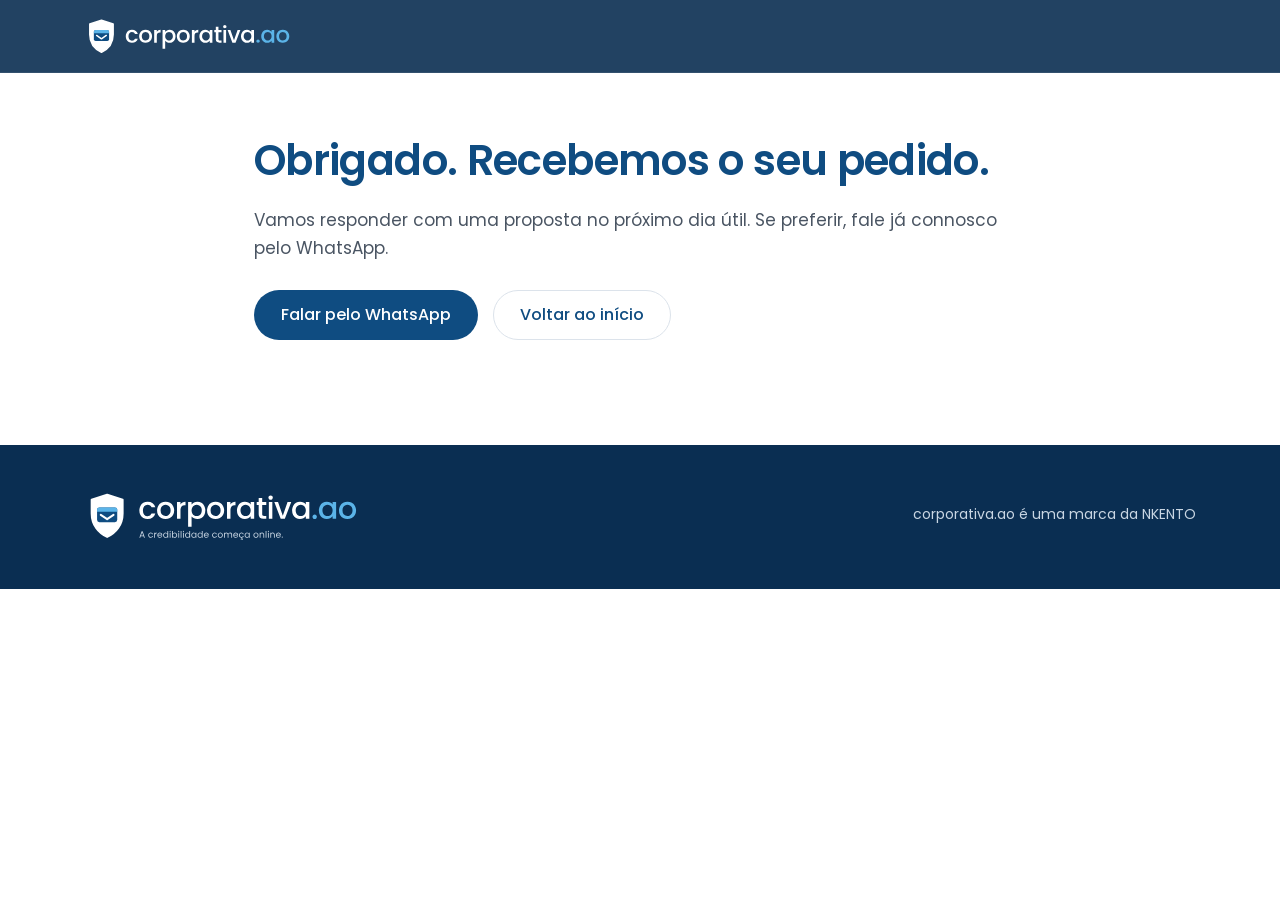
<file: obrigado.html>
<!doctype html>
<html lang="pt-AO">
<head>
<meta charset="utf-8">
<meta name="viewport" content="width=device-width, initial-scale=1">
<title>Pedido recebido · corporativa.ao</title>
<meta name="robots" content="noindex">
<link rel="icon" href="favicon.svg" type="image/svg+xml">
<link rel="stylesheet" href="estilo.css?v=5">
</head>
<body>
<header class="topo">
  <div class="contentor topo-linha">
    <a href="index.html" class="marca"><img src="logo-branco.svg" alt="corporativa.ao" width="230" height="53"></a>
  </div>
</header>
<main class="pagina-texto">
  <div class="contentor estreito">
    <h1>Obrigado. Recebemos o seu pedido.</h1>
    <p>Vamos responder com uma proposta no próximo dia útil. Se preferir, fale já connosco pelo WhatsApp.</p>
    <p style="margin-top:28px"><a class="botao" href="https://wa.me/244XXXXXXXXX" target="_blank" rel="noopener">Falar pelo WhatsApp</a>
    <a class="botao botao-secundario" href="index.html" style="margin-left:10px">Voltar ao início</a></p>
  </div>
</main>
<footer class="rodape">
  <div class="contentor rodape-grelha">
    <img src="logo-negativo.svg" alt="corporativa.ao · A credibilidade começa online." width="300" height="64">
    <div class="rodape-texto"><p>corporativa.ao é uma marca da NKENTO</p></div>
  </div>
</footer>
</body>
</html>
</file>
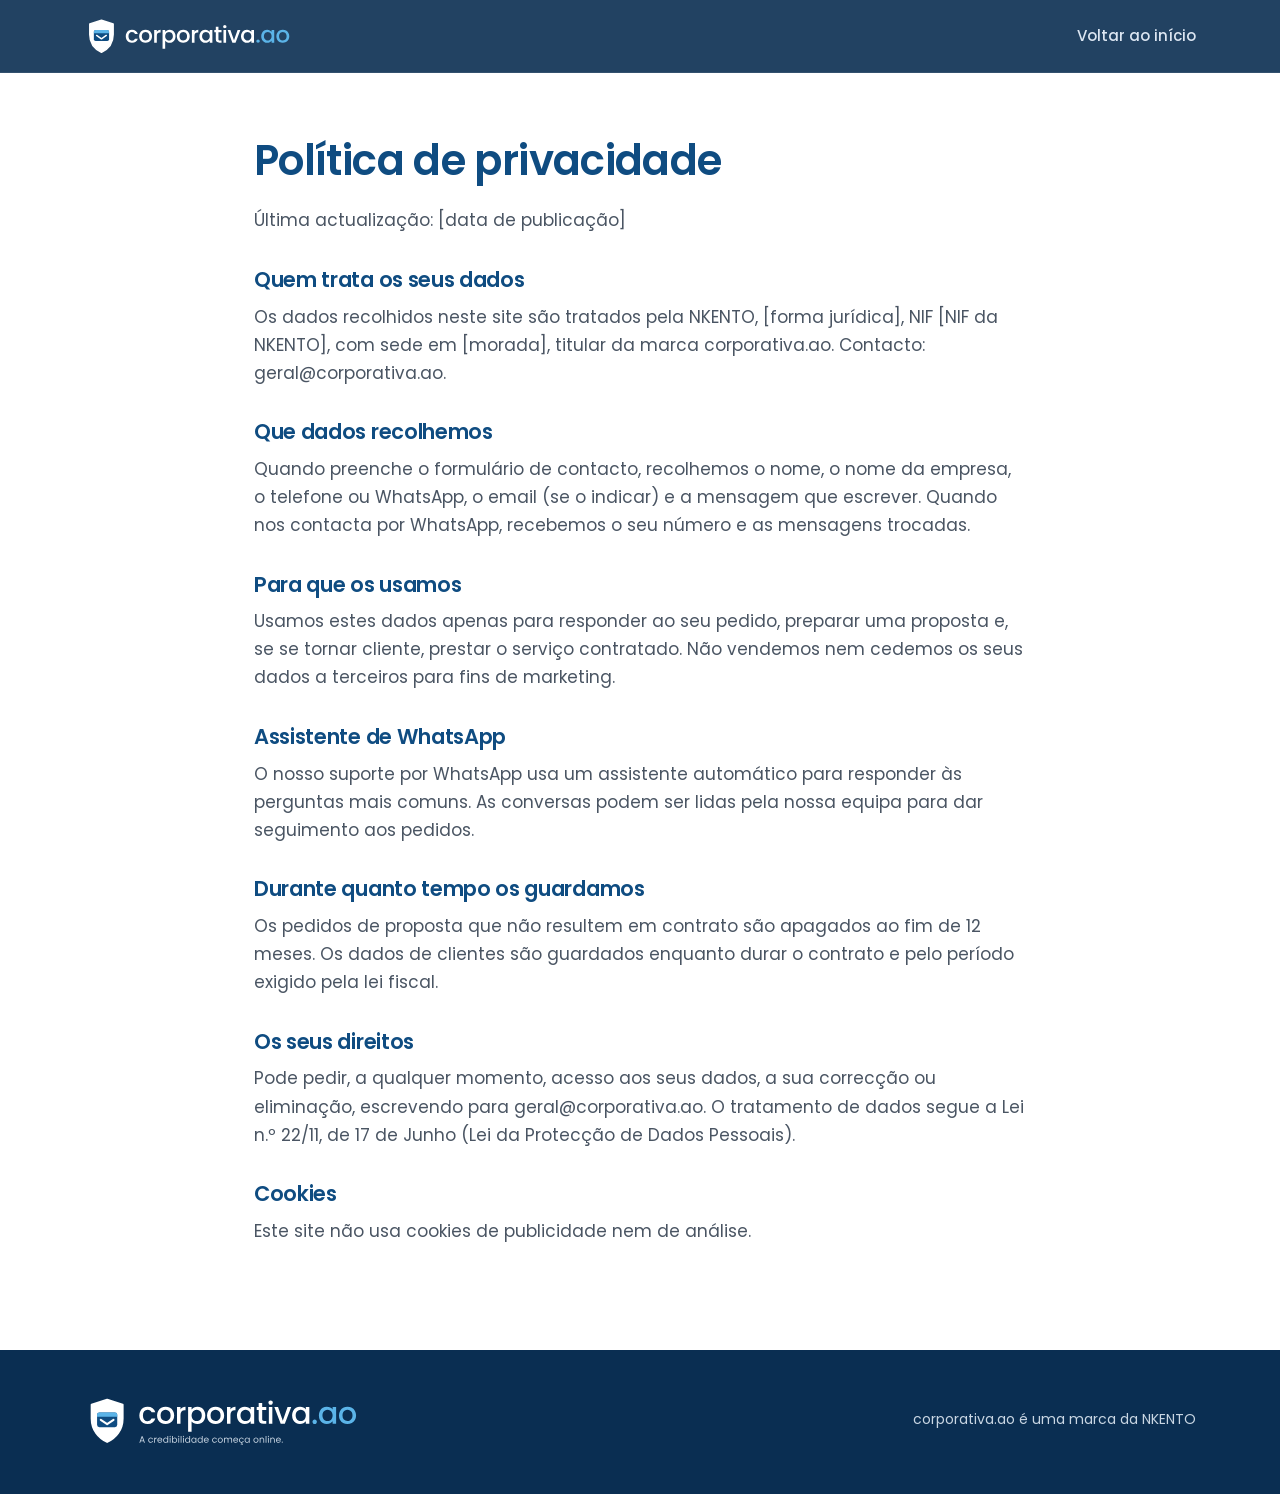
<file: politica-de-privacidade.html>
<!doctype html>
<html lang="pt-AO">
<head>
<meta charset="utf-8">
<meta name="viewport" content="width=device-width, initial-scale=1">
<title>Política de privacidade · corporativa.ao</title>
<link rel="icon" href="favicon.svg" type="image/svg+xml">
<link rel="stylesheet" href="estilo.css?v=5">
</head>
<body>
<header class="topo">
  <div class="contentor topo-linha">
    <a href="index.html" class="marca"><img src="logo-branco.svg" alt="corporativa.ao" width="230" height="53"></a>
    <a href="index.html" class="voltar">Voltar ao início</a>
  </div>
</header>
<main class="pagina-texto">
  <div class="contentor estreito">
    <h1>Política de privacidade</h1>
    <p>Última actualização: [data de publicação]</p>

    <h2>Quem trata os seus dados</h2>
    <p>Os dados recolhidos neste site são tratados pela NKENTO, [forma jurídica], NIF [NIF da NKENTO], com sede em [morada], titular da marca corporativa.ao. Contacto: geral@corporativa.ao.</p>

    <h2>Que dados recolhemos</h2>
    <p>Quando preenche o formulário de contacto, recolhemos o nome, o nome da empresa, o telefone ou WhatsApp, o email (se o indicar) e a mensagem que escrever. Quando nos contacta por WhatsApp, recebemos o seu número e as mensagens trocadas.</p>

    <h2>Para que os usamos</h2>
    <p>Usamos estes dados apenas para responder ao seu pedido, preparar uma proposta e, se se tornar cliente, prestar o serviço contratado. Não vendemos nem cedemos os seus dados a terceiros para fins de marketing.</p>

    <h2>Assistente de WhatsApp</h2>
    <p>O nosso suporte por WhatsApp usa um assistente automático para responder às perguntas mais comuns. As conversas podem ser lidas pela nossa equipa para dar seguimento aos pedidos.</p>

    <h2>Durante quanto tempo os guardamos</h2>
    <p>Os pedidos de proposta que não resultem em contrato são apagados ao fim de 12 meses. Os dados de clientes são guardados enquanto durar o contrato e pelo período exigido pela lei fiscal.</p>

    <h2>Os seus direitos</h2>
    <p>Pode pedir, a qualquer momento, acesso aos seus dados, a sua correcção ou eliminação, escrevendo para geral@corporativa.ao. O tratamento de dados segue a Lei n.º 22/11, de 17 de Junho (Lei da Protecção de Dados Pessoais).</p>

    <h2>Cookies</h2>
    <p>Este site não usa cookies de publicidade nem de análise.</p>
  </div>
</main>
<footer class="rodape">
  <div class="contentor rodape-grelha">
    <img src="logo-negativo.svg" alt="corporativa.ao · A credibilidade começa online." width="300" height="64">
    <div class="rodape-texto"><p>corporativa.ao é uma marca da NKENTO</p></div>
  </div>
</footer>
</body>
</html>
</file>
<file: estilo.css>
/* corporativa.ao · estilos do site (normas da marca v3) */

@font-face { font-family: "Poppins"; src: url("Poppins-Regular.ttf") format("truetype"); font-weight: 400; font-display: swap; }
@font-face { font-family: "Poppins"; src: url("Poppins-Medium.ttf") format("truetype"); font-weight: 500; font-display: swap; }
@font-face { font-family: "Poppins"; src: url("Poppins-SemiBold.ttf") format("truetype"); font-weight: 600; font-display: swap; }

:root {
  --azul: #0F4C81;        /* Azul Corporativo */
  --azul-online: #1C80D6; /* Azul Online */
  --azul-claro: #5BB4E8;  /* Azul Claro */
  --azul-noite: #0A2E52;  /* Azul Noite */
  --grafite: #4A5563;     /* Grafite */
  --nevoa: #F4F7FB;       /* Névoa */
  --linha: #DCE3EB;
  --ligacao: #1665AE;     /* Azul Online escurecido para texto pequeno (contraste AA) */
  --cinza-texto: #5F6B7A;
  --borda-campo: #7F8C9D;
  --texto-escuro: #C9D6E3; /* texto corrido sobre fundos escuros */
  --raio: 18px;
  --largura: 1160px;
  --brilho: 0 10px 34px rgba(28, 128, 214, .45);
}

*, *::before, *::after { box-sizing: border-box; }
html { scroll-behavior: smooth; }
body {
  margin: 0;
  font-family: "Poppins", Arial, sans-serif;
  font-size: 17px;
  line-height: 1.65;
  color: var(--grafite);
  background: #fff;
  -webkit-font-smoothing: antialiased;
}
img { max-width: 100%; height: auto; display: block; }
a { color: var(--ligacao); }
h1, h2, h3 { color: var(--azul); line-height: 1.15; margin: 0 0 .5em; font-weight: 600; letter-spacing: -0.015em; }
h2 { font-size: clamp(28px, 3.6vw, 44px); }
p { margin: 0 0 1em; }
section[id] { scroll-margin-top: 80px; }

.contentor { width: 100%; max-width: var(--largura); margin: 0 auto; padding: 0 24px; }
.estreito { max-width: 820px; }

.saltar { position: absolute; left: -999px; top: 8px; background: #fff; color: var(--azul); padding: 8px 14px; z-index: 100; }
.saltar:focus { left: 8px; }

/* Tipografia de destaque: dois pesos e uma barra de realce sob as palavras-chave */
.leve { font-weight: 400; }
.realce { background: linear-gradient(transparent 60%, rgba(28, 128, 214, .55) 60%); padding: 0 .08em; }
.realce-claro { background: linear-gradient(transparent 62%, rgba(91, 180, 232, .38) 62%); }
.realce-branco { background: linear-gradient(transparent 62%, rgba(255, 255, 255, .28) 62%); }

/* Etiqueta em pílula sobre os títulos */
.pilula {
  display: inline-flex; align-items: center; gap: 8px; margin: 0 0 18px;
  padding: 6px 14px; border-radius: 999px; font-size: 13px; font-weight: 500; letter-spacing: .02em;
  color: var(--texto-escuro); background: rgba(255, 255, 255, .06); border: 1px solid rgba(255, 255, 255, .18);
}
.pilula::before { content: ""; width: 7px; height: 7px; background: var(--azul-claro); border-radius: 2px; }
.pilula-clara { color: var(--azul); background: #fff; border-color: var(--linha); }
.pilula-clara::before { background: var(--azul-online); }

/* Botões */
.botao {
  display: inline-flex; align-items: center; justify-content: center; gap: 10px;
  padding: 14px 26px; border-radius: 999px; border: 1px solid transparent;
  background: var(--azul); color: #fff; font: 500 16px/1.2 "Poppins", Arial, sans-serif;
  text-decoration: none; cursor: pointer; transition: transform .2s, box-shadow .2s, background .2s;
}
.botao:hover { transform: translateY(-2px); }
.botao:focus-visible, a:focus-visible, summary:focus-visible { outline: 3px solid var(--azul-claro); outline-offset: 3px; }
.botao-brilho { background: linear-gradient(135deg, #1A74C6 0%, #1665AE 50%, var(--azul) 100%); box-shadow: var(--brilho); }
.botao-brilho:hover { box-shadow: 0 14px 40px rgba(28, 128, 214, .6); }
.botao-contorno { background: rgba(255, 255, 255, .04); color: #fff; border-color: rgba(255, 255, 255, .35); }
.botao-contorno:hover { background: rgba(255, 255, 255, .1); }
.botao-contorno-escuro { background: #fff; color: var(--azul); border-color: var(--linha); }
.botao-contorno-escuro:hover { border-color: var(--azul); }
.botao-secundario { background: #fff; color: var(--azul); border-color: var(--linha); }
.botao-branco { background: #fff; color: var(--azul); box-shadow: 0 10px 30px rgba(10, 46, 82, .25); }
.botao-pequeno { padding: 9px 18px; font-size: 15px; }
.botao-largo { width: 100%; }
.icone-botao { width: 20px; height: 20px; flex-shrink: 0; }

/* Fundo escuro com grelha subtil e brilho azul */
.escuro {
  color: var(--texto-escuro);
  background-color: var(--azul-noite);
  background-image:
    radial-gradient(700px 420px at 78% 35%, rgba(28, 128, 214, .35), transparent 70%),
    radial-gradient(500px 360px at 8% 90%, rgba(91, 180, 232, .14), transparent 70%),
    linear-gradient(rgba(255, 255, 255, .045) 1px, transparent 1px),
    linear-gradient(90deg, rgba(255, 255, 255, .045) 1px, transparent 1px);
  background-size: auto, auto, 64px 64px, 64px 64px;
}
.escuro h1, .escuro h2, .escuro h3 { color: #fff; }

/* Topo */
.topo {
  position: sticky; top: 0; z-index: 50;
  background: rgba(10, 46, 82, .9); backdrop-filter: blur(12px); -webkit-backdrop-filter: blur(12px);
  border-bottom: 1px solid rgba(255, 255, 255, .08); transition: box-shadow .2s;
}
.topo.com-sombra { box-shadow: 0 6px 24px rgba(0, 0, 0, .25); }
.topo-linha { display: flex; align-items: center; justify-content: space-between; height: 72px; }
.marca img { height: 40px; width: auto; }
.menu { display: flex; align-items: center; gap: 28px; }
.menu a { color: #DCE6F2; text-decoration: none; font-weight: 500; font-size: 15px; }
.menu a:not(.botao):hover { color: #fff; }
.menu .botao { color: #fff; background: #1A6DBC; box-shadow: 0 6px 20px rgba(28, 128, 214, .45); }
.menu-botao { display: none; background: none; border: 0; padding: 10px; cursor: pointer; }
.menu-botao span { display: block; width: 24px; height: 2px; background: #fff; margin: 5px 0; transition: transform .2s, opacity .2s; }
.voltar { color: #DCE6F2; font-weight: 500; font-size: 15px; text-decoration: none; }
.voltar:hover { color: #fff; }

/* Fotografias */
.foto { margin: 0; position: relative; background: var(--nevoa); overflow: hidden; }
.foto img { width: 100%; height: 100%; object-fit: cover; }
.foto.sem-foto img { display: none; }
.foto.sem-foto::after {
  content: attr(data-legenda); position: absolute; inset: 0; display: grid; place-items: center; padding: 20px;
  text-align: center; font-size: 13px; color: #8A96A6; border: 1px dashed #C3CEDB;
}

/* Abertura */
.abertura { padding: 76px 0 112px; overflow: hidden; }
.abertura-grelha { display: grid; grid-template-columns: 1.1fr .9fr; gap: 64px; align-items: center; }
.abertura h1 { font-size: clamp(42px, 5.8vw, 70px); line-height: 1.05; margin-bottom: .4em; }
.abertura .leve { color: #DCE6F2; }
.abertura-sub { font-size: 18px; max-width: 540px; }
.abertura-accoes { display: flex; flex-wrap: wrap; align-items: center; gap: 14px; margin: 32px 0 26px; }
.factos { list-style: none; padding: 0; margin: 0; display: flex; flex-wrap: wrap; gap: 8px 22px; font-size: 14px; }
.factos li { position: relative; padding-left: 24px; }

/* Marcas de lista (visto e cruz) */
.factos li::before, .lista-marcas li::before {
  content: ""; position: absolute; left: 0; top: .32em; width: 16px; height: 16px; border-radius: 50%;
  background: var(--azul-claro) url("data:image/svg+xml,%3Csvg xmlns='http://www.w3.org/2000/svg' viewBox='0 0 16 16'%3E%3Cpath d='M4.5 8.2l2.2 2.2 4.8-4.8' fill='none' stroke='%230A2E52' stroke-width='2' stroke-linecap='round' stroke-linejoin='round'/%3E%3C/svg%3E") center/16px no-repeat;
}
.lista-marcas { list-style: none; padding: 0; margin: 0; }
.lista-marcas li { position: relative; padding-left: 28px; margin-bottom: 10px; }
.lista-marcas.cruz li::before {
  background: #C3CBD6 url("data:image/svg+xml,%3Csvg xmlns='http://www.w3.org/2000/svg' viewBox='0 0 16 16'%3E%3Cpath d='M5.2 5.2l5.6 5.6M10.8 5.2l-5.6 5.6' fill='none' stroke='%23fff' stroke-width='2' stroke-linecap='round'/%3E%3C/svg%3E") center/16px no-repeat;
}

/* Janela de navegador com notas flutuantes (eco do símbolo da marca) */
.abertura-visual { position: relative; max-width: 460px; margin-left: auto; }
.janela {
  border-radius: 16px; overflow: hidden; background: rgba(255, 255, 255, .06);
  border: 1px solid rgba(255, 255, 255, .16); box-shadow: 0 40px 90px rgba(0, 0, 0, .45), 0 0 80px rgba(28, 128, 214, .2);
}
.janela-barra { display: flex; align-items: center; gap: 7px; padding: 11px 14px; background: rgba(255, 255, 255, .08); }
.janela-barra i { width: 10px; height: 10px; border-radius: 50%; background: rgba(255, 255, 255, .55); }
.janela-barra i:first-child { background: var(--azul-claro); }
.janela-barra span { margin-left: 10px; font-size: 12px; color: #DCE6F2; background: rgba(255, 255, 255, .1); padding: 3px 14px; border-radius: 999px; }
.foto-abertura { aspect-ratio: 4 / 5; background: #123B63; }
.nota {
  position: absolute; display: flex; align-items: center; gap: 12px; padding: 11px 16px 11px 11px;
  background: #fff; border-radius: 14px; box-shadow: 0 18px 40px rgba(0, 0, 0, .28); white-space: nowrap;
  animation: flutuar 6s ease-in-out infinite;
}
.nota b { display: block; color: var(--azul); font-size: 14px; font-weight: 600; line-height: 1.3; }
.nota small { display: block; color: var(--cinza-texto); font-size: 12px; line-height: 1.3; }
.nota-icone { width: 38px; height: 38px; border-radius: 10px; background: var(--azul); display: grid; place-items: center; flex-shrink: 0; }
.nota-icone.verde { background: #1FAE5B; }
.nota-icone svg { width: 20px; height: 20px; fill: none; stroke: #fff; stroke-width: 1.8; stroke-linecap: round; stroke-linejoin: round; }
/* O rosto da fotografia ocupa cerca de 35–58% da altura e 45–62% da largura:
   as notas ficam na janela (cima) e na secretária (baixo), nunca sobre a cara. */
.nota-1 { top: 9%; left: -70px; }
.nota-2 { top: 22%; right: -46px; animation-delay: -2s; }
.nota-3 { bottom: 7%; left: -40px; animation-delay: -4s; }
@keyframes flutuar { 0%, 100% { transform: translateY(0); } 50% { transform: translateY(-8px); } }

/* Faixa com as áreas de negócio */
.faixa { background: linear-gradient(90deg, var(--azul) 0%, var(--azul-online) 100%); overflow: hidden; padding: 18px 0; }
.faixa-pista { display: flex; width: max-content; animation: deslizar 45s linear infinite; }
.faixa ul { display: flex; list-style: none; margin: 0; padding: 0; }
.faixa li { display: flex; align-items: center; gap: 40px; padding-right: 40px; color: #fff; font-size: 18px; font-weight: 500; white-space: nowrap; }
.faixa li::after { content: ""; width: 8px; height: 8px; background: var(--azul-claro); border-radius: 2px; }
@keyframes deslizar { to { transform: translateX(-50%); } }

/* Secções */
.seccao { padding: 104px 0; }
.seccao-clara { background: var(--nevoa); }
.cabeca-seccao { max-width: 760px; margin-bottom: 52px; }
.cabeca-seccao.centro { text-align: center; margin-left: auto; margin-right: auto; }
.cabeca-seccao p:last-child { margin-bottom: 0; }

/* Comparação */
.comparacao { display: grid; grid-template-columns: .9fr 1.1fr; gap: 24px; align-items: stretch; max-width: 980px; margin: 0 auto; }
.comparacao-cartao { position: relative; border-radius: var(--raio); padding: 34px; }
.comparacao-rotulo { font-size: 13px; font-weight: 600; text-transform: uppercase; letter-spacing: .08em; margin-bottom: 14px; }
.remetente { font-size: 17px; font-weight: 500; padding: 12px 16px; border-radius: 12px; margin-bottom: 22px; overflow-wrap: anywhere; }
.remetente span { font-weight: 400; font-size: 14px; margin-right: 6px; }
.fraco { background: #EEF1F5; color: var(--cinza-texto); }
.fraco .remetente { background: #fff; color: var(--cinza-texto); text-decoration: line-through; text-decoration-color: #A9B4C2; }
.forte {
  background: linear-gradient(140deg, var(--azul) 0%, var(--azul-online) 100%); color: #E8F1FB;
  box-shadow: 0 30px 60px rgba(15, 76, 129, .35); transform: translateY(-8px);
}
.forte .comparacao-rotulo { color: #fff; }
.forte .remetente { background: rgba(255, 255, 255, .14); color: #fff; }
.comparacao-marca { position: absolute; right: 26px; bottom: 26px; width: 40px; opacity: .95; }

/* O que inclui: grelha em mosaico */
.bento { display: grid; grid-template-columns: 1.05fr 1fr 1fr; grid-auto-rows: minmax(190px, auto); gap: 20px; }
.bento-foto { grid-row: span 3; border-radius: var(--raio); min-height: 100%; }
.bento-foto figcaption {
  position: absolute; left: 0; right: 0; bottom: 0; padding: 60px 24px 22px; color: #fff; font-weight: 500;
  background: linear-gradient(transparent, rgba(10, 46, 82, .9));
}
.bento-cartao { background: #fff; border: 1px solid var(--linha); border-radius: var(--raio); padding: 26px; transition: transform .25s, box-shadow .25s; }
.bento-cartao:hover { transform: translateY(-4px); box-shadow: 0 20px 40px rgba(10, 46, 82, .1); }
.bento-cartao h3 { font-size: 19px; margin: 16px 0 6px; }
.bento-cartao p { margin: 0; font-size: 15px; }
.bento-largo { grid-column: span 2; display: flex; gap: 20px; align-items: flex-start; background: var(--azul); border-color: var(--azul); color: #DCE6F2; }
.bento-largo h3 { color: #fff; margin-top: 4px; }
.icone { width: 48px; height: 48px; border-radius: 14px; background: #E5F0FB; display: grid; place-items: center; flex-shrink: 0; }
.icone svg { width: 24px; height: 24px; fill: none; stroke: var(--azul-online); stroke-width: 1.8; stroke-linecap: round; stroke-linejoin: round; }
.bento-largo .icone { background: rgba(255, 255, 255, .12); }
.bento-largo .icone svg { stroke: #fff; }

/* Passos */
.passos { list-style: none; padding: 0; margin: 0; display: grid; grid-template-columns: repeat(4, 1fr); gap: 28px; }
.passos li {
  position: relative; padding: 30px 26px; border-radius: var(--raio);
  background: rgba(255, 255, 255, .05); border: 1px solid rgba(255, 255, 255, .12);
}
.passos li:not(:last-child)::after {
  content: "→"; position: absolute; right: -24px; top: 38px; color: var(--azul-claro); font-size: 20px;
}
.passos h3 { font-size: 19px; }
.passos p { margin: 0; font-size: 15px; }
.passo-numero {
  display: grid; place-items: center; width: 46px; height: 46px; border-radius: 50%; margin-bottom: 20px;
  color: #fff; font-weight: 600; border: 2px solid var(--azul-claro); box-shadow: 0 0 22px rgba(91, 180, 232, .45);
}

/* Com quem trabalhamos */
.segmentos { display: grid; grid-template-columns: repeat(3, 1fr); gap: 22px; }
.cartao-foto { border-radius: var(--raio); aspect-ratio: 4 / 5; }
.cartao-foto img { transition: transform .7s ease; }
.cartao-foto:hover img { transform: scale(1.05); }
.cartao-foto figcaption {
  position: absolute; left: 0; right: 0; bottom: 0; padding: 70px 22px 22px;
  background: linear-gradient(transparent, rgba(10, 46, 82, .92));
}
.cartao-foto figcaption b { display: block; color: #fff; font-size: 19px; font-weight: 600; }
.cartao-foto figcaption span { display: block; color: var(--texto-escuro); font-size: 14px; }
.chamada {
  display: flex; align-items: center; justify-content: space-between; gap: 24px; margin-top: 40px;
  padding: 24px 30px; border-radius: var(--raio); background: var(--nevoa);
}
.chamada p { margin: 0; color: var(--azul); font-weight: 500; }
.chamada .botao { flex-shrink: 0; }

/* Preço */
.preco-grelha { display: grid; grid-template-columns: 1.1fr .9fr; gap: 64px; align-items: center; }
.preco-pagamento { font-size: 15px; color: #DCE6F2; }
.cartao-preco {
  border-radius: 22px; padding: 34px; background: rgba(255, 255, 255, .06);
  border: 1px solid rgba(91, 180, 232, .4); box-shadow: 0 0 70px rgba(28, 128, 214, .25);
  backdrop-filter: blur(6px); -webkit-backdrop-filter: blur(6px);
}
.cartao-preco-titulo { font-size: 13px; font-weight: 600; text-transform: uppercase; letter-spacing: .08em; color: var(--azul-claro); margin-bottom: 10px; }
.preco-linha { display: flex; justify-content: space-between; align-items: baseline; gap: 16px; padding: 14px 0; border-bottom: 1px solid rgba(255, 255, 255, .14); }
.preco-linha span { font-size: 15px; }
.preco-linha b { color: #fff; font-size: 28px; font-weight: 600; white-space: nowrap; }
.preco-linha small { font-size: 15px; font-weight: 400; color: var(--texto-escuro); }
.cartao-preco .lista-marcas { margin: 22px 0 6px; }
.cartao-preco .lista-marcas li { color: #E8F1FB; font-size: 15px; }
.equivale { font-size: 14px; margin: 14px 0 22px; padding: 10px 14px; border-radius: 10px; background: rgba(255, 255, 255, .06); }

/* Quem está por trás */
.quem-grelha { display: grid; grid-template-columns: .55fr 1.45fr; gap: 56px; align-items: center; }
.foto-equipa { aspect-ratio: 1 / 1; border-radius: var(--raio); }
.foto-equipa.sem-foto { display: none; }
.quem-grelha:has(.foto-equipa.sem-foto) { grid-template-columns: minmax(0, 780px); }
.nota-fundador { font-style: italic; color: var(--azul); }
.assinatura { font-weight: 500; color: var(--azul); }

/* Perguntas */
.perguntas details { background: #fff; border: 1px solid var(--linha); border-radius: 14px; padding: 0 22px; margin-bottom: 10px; transition: box-shadow .2s; }
.perguntas details[open] { box-shadow: 0 12px 30px rgba(10, 46, 82, .08); }
.perguntas summary {
  list-style: none; cursor: pointer; padding: 20px 40px 20px 0; position: relative;
  font-weight: 500; font-size: 17px; color: var(--azul);
}
.perguntas summary::-webkit-details-marker { display: none; }
.perguntas summary::after {
  content: "+"; position: absolute; right: 0; top: 50%; transform: translateY(-50%);
  width: 28px; height: 28px; border-radius: 50%; display: grid; place-items: center;
  background: #E5F0FB; color: var(--azul-online); font-size: 20px; line-height: 1;
}
.perguntas details[open] summary::after { content: "−"; }
.perguntas details p { padding-right: 40px; }

/* Chamada final */
.chamada-final {
  padding: 88px 0; color: #E3EDF8;
  background-color: var(--azul);
  background-image:
    radial-gradient(600px 400px at 85% 20%, rgba(91, 180, 232, .35), transparent 70%),
    linear-gradient(rgba(255, 255, 255, .06) 1px, transparent 1px),
    linear-gradient(90deg, rgba(255, 255, 255, .06) 1px, transparent 1px),
    linear-gradient(135deg, var(--azul) 0%, var(--azul-online) 100%);
  background-size: auto, 64px 64px, 64px 64px, auto;
}
.chamada-final-grelha { display: grid; grid-template-columns: 1.05fr .95fr; gap: 56px; align-items: center; }
.chamada-final h2 { color: #fff; }
.chamada-final .abertura-accoes { margin-bottom: 0; }
.foto-chamada { aspect-ratio: 3 / 2; border-radius: var(--raio); box-shadow: 0 30px 70px rgba(0, 0, 0, .3); }

/* Contacto */
.contacto-grelha { display: grid; grid-template-columns: .9fr 1.1fr; gap: 64px; align-items: start; }
.contactos { list-style: none; padding: 0; margin: 24px 0 0; }
.contactos li { padding: 14px 0; border-top: 1px solid var(--linha); display: grid; grid-template-columns: 100px 1fr; gap: 12px; font-size: 16px; }
.contactos span { font-weight: 600; color: var(--azul); }
.formulario { background: var(--nevoa); border-radius: var(--raio); padding: 34px; }
.campo { margin-bottom: 18px; }
.campo-duplo { display: grid; grid-template-columns: 1fr 1fr; gap: 16px; }
.campo label { display: block; font-weight: 500; color: var(--azul); font-size: 15px; margin-bottom: 6px; }
.campo label small { font-weight: 400; color: var(--grafite); }
.campo input, .campo textarea {
  width: 100%; font: 400 16px/1.4 "Poppins", Arial, sans-serif; color: var(--azul-noite);
  border: 1px solid var(--borda-campo); border-radius: 12px; padding: 12px 14px; background: #fff;
}
.campo input::placeholder { color: #8A96A6; }
.campo input:focus, .campo textarea:focus { outline: none; border-color: var(--azul-online); box-shadow: 0 0 0 3px rgba(28, 128, 214, .18); }
.campo-escondido { position: absolute; left: -9999px; }
.aviso-dados { font-size: 14px; }
.aviso-erro { background: #FDECEC; color: #9B1C1C; border-radius: 12px; padding: 12px 14px; font-size: 15px; }

/* Rodapé */
.rodape { background: var(--azul-noite); color: var(--texto-escuro); padding: 44px 0; }
.rodape-grelha { display: flex; justify-content: space-between; align-items: center; gap: 32px; flex-wrap: wrap; }
.rodape img { height: 56px; width: auto; }
.rodape-texto { font-size: 14px; text-align: right; }
.rodape-texto p { margin: 0 0 4px; }
.rodape a { color: #fff; }

/* WhatsApp flutuante */
.whatsapp-flutuante {
  position: fixed; right: 20px; bottom: 20px; z-index: 60; width: 56px; height: 56px; border-radius: 50%;
  background: #25D366; color: #fff; display: grid; place-items: center; box-shadow: 0 8px 22px rgba(0, 0, 0, .25);
}

/* Páginas de texto (privacidade, obrigado) */
.pagina-texto { padding: 64px 0 88px; }
.pagina-texto h1 { font-size: clamp(30px, 4vw, 42px); }
.pagina-texto h2 { font-size: 21px; margin-top: 1.6em; }

/* Entrada suave dos blocos ao descer a página (só com JavaScript activo) */
.js .revelar { opacity: 0; transform: translateY(26px); transition: opacity .7s ease, transform .7s ease; }
.js .revelar.visivel { opacity: 1; transform: none; }
.js .forte.revelar.visivel { transform: translateY(-8px); }
.atraso-1 { transition-delay: .1s !important; }
.atraso-2 { transition-delay: .2s !important; }
.atraso-3 { transition-delay: .3s !important; }

/* Ecrãs médios */
@media (max-width: 1160px) {
  .nota-1 { left: -24px; }
  .nota-2 { right: -16px; }
  .nota-3 { left: -16px; }
}
@media (max-width: 980px) {
  /* Menu recolhido a partir de tablets, para os links não se partirem em duas linhas */
  .menu-botao { display: block; }
  .menu {
    position: absolute; top: 72px; left: 0; right: 0; background: var(--azul-noite); border-bottom: 1px solid rgba(255, 255, 255, .1);
    flex-direction: column; align-items: stretch; gap: 0; padding: 8px 24px 18px; display: none;
  }
  .menu.aberto { display: flex; }
  .menu a { padding: 14px 0; border-bottom: 1px solid rgba(255, 255, 255, .1); font-size: 16px; }
  .menu a.botao { margin-top: 14px; border-bottom: 0; }
  .menu-botao[aria-expanded="true"] span:nth-child(1) { transform: translateY(7px) rotate(45deg); }
  .menu-botao[aria-expanded="true"] span:nth-child(2) { opacity: 0; }
  .menu-botao[aria-expanded="true"] span:nth-child(3) { transform: translateY(-7px) rotate(-45deg); }
  .abertura-grelha, .preco-grelha, .contacto-grelha, .chamada-final-grelha { grid-template-columns: 1fr; gap: 48px; }
  .abertura-visual { margin: 0 auto; }
  .bento { grid-template-columns: 1fr 1fr; }
  .bento-foto { grid-row: auto; grid-column: span 2; aspect-ratio: 16 / 10; }
  .passos { grid-template-columns: 1fr 1fr; }
  .passos li::after { display: none; }
  .quem-grelha { grid-template-columns: .7fr 1.3fr; gap: 36px; }
}

/* Telemóvel */
@media (max-width: 760px) {
  body { font-size: 16px; }
  .contentor { padding: 0 16px; }
  .topo-linha { height: 62px; }
  .marca img { height: 32px; }
  .menu-botao { display: block; }
  .menu {
    position: absolute; top: 62px; left: 0; right: 0; background: var(--azul-noite); border-bottom: 1px solid rgba(255, 255, 255, .1);
    flex-direction: column; align-items: stretch; gap: 0; padding: 8px 16px 18px; display: none;
  }
  .menu.aberto { display: flex; }
  .menu a { padding: 14px 0; border-bottom: 1px solid rgba(255, 255, 255, .1); font-size: 16px; }
  .menu a.botao { margin-top: 14px; border-bottom: 0; }
  .menu-botao[aria-expanded="true"] span:nth-child(1) { transform: translateY(7px) rotate(45deg); }
  .menu-botao[aria-expanded="true"] span:nth-child(2) { opacity: 0; }
  .menu-botao[aria-expanded="true"] span:nth-child(3) { transform: translateY(-7px) rotate(-45deg); }
  .abertura { padding: 40px 0 72px; }
  .abertura-sub { font-size: 16px; }
  .abertura-accoes .botao { width: 100%; }
  .abertura-visual { max-width: 340px; }
  .nota { padding: 8px 12px 8px 8px; gap: 9px; }
  .nota-icone { width: 32px; height: 32px; }
  .nota b { font-size: 13px; }
  .nota small { font-size: 11px; }
  .nota-1 { left: -10px; top: 13%; }
  .nota-2 { display: none; }
  .nota-3 { left: auto; right: -10px; bottom: 5%; }
  .faixa li { font-size: 15px; gap: 28px; padding-right: 28px; }
  .seccao { padding: 68px 0; }
  .cabeca-seccao { margin-bottom: 36px; }
  .comparacao { grid-template-columns: 1fr; }
  .forte, .js .forte.revelar.visivel { transform: none; }
  .comparacao-cartao { padding: 24px 20px; }
  .remetente { font-size: 15px; }
  .bento { grid-template-columns: 1fr; }
  .bento-foto { grid-column: auto; }
  .bento-largo { grid-column: auto; flex-direction: column; }
  .passos { grid-template-columns: 1fr; gap: 14px; }
  .segmentos { grid-template-columns: 1fr; }
  .cartao-foto { aspect-ratio: 4 / 3; }
  .chamada { flex-direction: column; align-items: stretch; padding: 20px 18px; }
  .quem-grelha { grid-template-columns: 1fr; }
  .foto-equipa { max-width: 240px; }
  .cartao-preco, .formulario { padding: 24px 18px; }
  .preco-linha b { font-size: 22px; }
  .chamada-final { padding: 64px 0; }
  .campo-duplo { grid-template-columns: 1fr; }
  .contactos li { grid-template-columns: 1fr; gap: 2px; }
  .rodape { padding-bottom: 96px; }
  .rodape-texto { text-align: left; }
  .whatsapp-flutuante { width: 52px; height: 52px; right: 14px; bottom: 14px; }
}

@media (prefers-reduced-motion: reduce) {
  html { scroll-behavior: auto; }
  *, *::before, *::after { transition: none !important; animation: none !important; }
  .js .revelar { opacity: 1; transform: none; }
}
</file>
